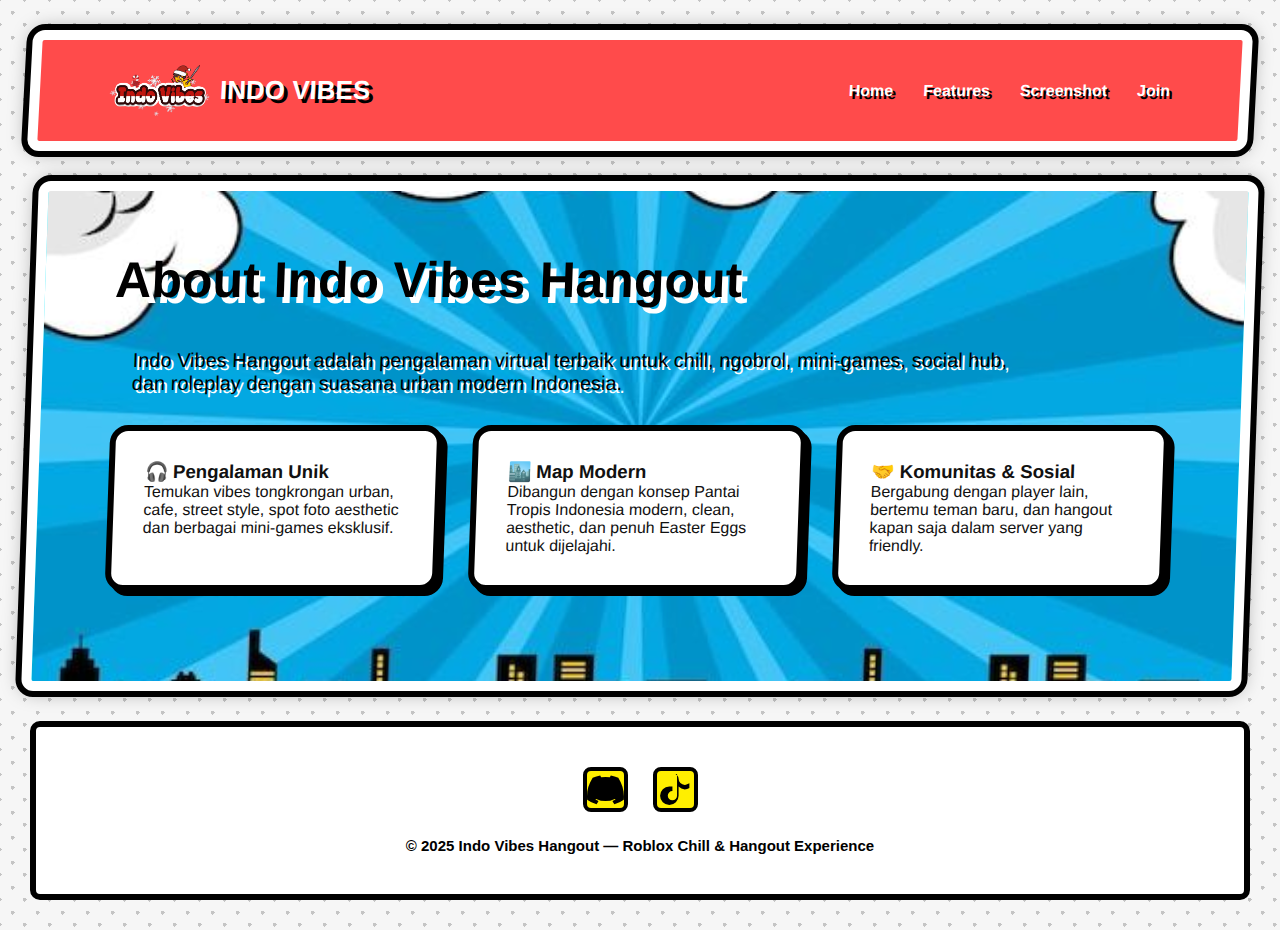
<file: about.html>
<!DOCTYPE html>
<html lang="id">
<head>
    <meta charset="UTF-8">
    <meta name="viewport" content="width=device-width, initial-scale=1.0">
    <title>About | Indo Vibes Hangout</title>
    <link rel="stylesheet" href="style.css">
</head>
<body>

<!-- HEADER -->
<header>
  <div class="logo">
    <img src="img/logo.png" alt="Logo">
    <span>INDO VIBES</span>
  </div>
    <nav>
        <a href="index.html">Home</a>
        <a href="feature.html">Features</a>
        <a href="screenshots.html">Screenshot</a>
        <a href="index.html">Join</a>
    </nav>
</header>

<!-- ABOUT SECTION -->
<section class="section about comic-panel">
    <h2 class="comic-title">About Indo Vibes Hangout</h2>

    <p class="section-subtext">
        Indo Vibes Hangout adalah pengalaman virtual terbaik untuk chill, ngobrol,
        mini-games, social hub, dan roleplay dengan suasana urban modern Indonesia.
    </p>

    <div class="cards">

        <div class="card comic-bubble">
            <h3>🎧 Pengalaman Unik</h3>
            <p>
                Temukan vibes tongkrongan urban, cafe, street style, spot foto aesthetic
                dan berbagai mini-games eksklusif.
            </p>
        </div>

        <div class="card comic-bubble">
            <h3>🏙️ Map Modern</h3>
            <p>
                Dibangun dengan konsep Pantai Tropis Indonesia modern, clean, aesthetic,
                dan penuh Easter Eggs untuk dijelajahi.
            </p>
        </div>

        <div class="card comic-bubble">
            <h3>🤝 Komunitas & Sosial</h3>
            <p>
                Bergabung dengan player lain, bertemu teman baru,
                dan hangout kapan saja dalam server yang friendly.
            </p>
        </div>

    </div>
</section>
<!-- FOOTER -->
<footer class="footer">
  <div class="social-icons">

    <!-- DISCORD ICON -->
    <a href="https://discord.com/invite/e4TXh7rYF8" class="icon">
      <svg viewBox="0 0 24 24">
        <path d="M20.317 4.369a19.791 19.791 0 00-4.885-1.515c-.21.37-.453.87-.62 1.266a18.27 18.27 0 00-5.61 0 12.64 12.64 0 00-.626-1.266 19.748 19.748 0 00-4.889 1.516C.533 9.202-.32 13.942.099 18.617a19.962 19.962 0 006.073 2.986c.486-.67.92-1.385 1.295-2.135a12.7 12.7 0 01-2.02-.985c.17-.122.338-.25.5-.382a14.1 14.1 0 0012.106 0c.163.133.331.26.5.382-.65.394-1.338.727-2.058.993.375.744.808 1.458 1.29 2.132a19.932 19.932 0 006.078-2.99c.5-5.243-.84-9.936-3.546-14.247z"/>
      </svg>
    </a>

    <!-- TIKTOK ICON -->
    <a href="https://www.tiktok.com/@indovibesroblox?_r=1&_t=ZS-91kUVa0ufvF" class="icon">
      <svg viewBox="0 0 24 24">
        <path d="M12 2c1.5 1 2 2 2 3a4 4 0 004 4c1 0 2-.5 3-1v3a6 6 0 01-3 1 8 8 0 01-4-2v6a6 6 0 11-6-6h2v3a3 3 0 103 3V2z"/>
      </svg>
    </a>
  </div>

  <p class="copyright">
    © 2025 Indo Vibes Hangout — Roblox Chill & Hangout Experience
  </p>
</footer>

</body>
</html>
</file>
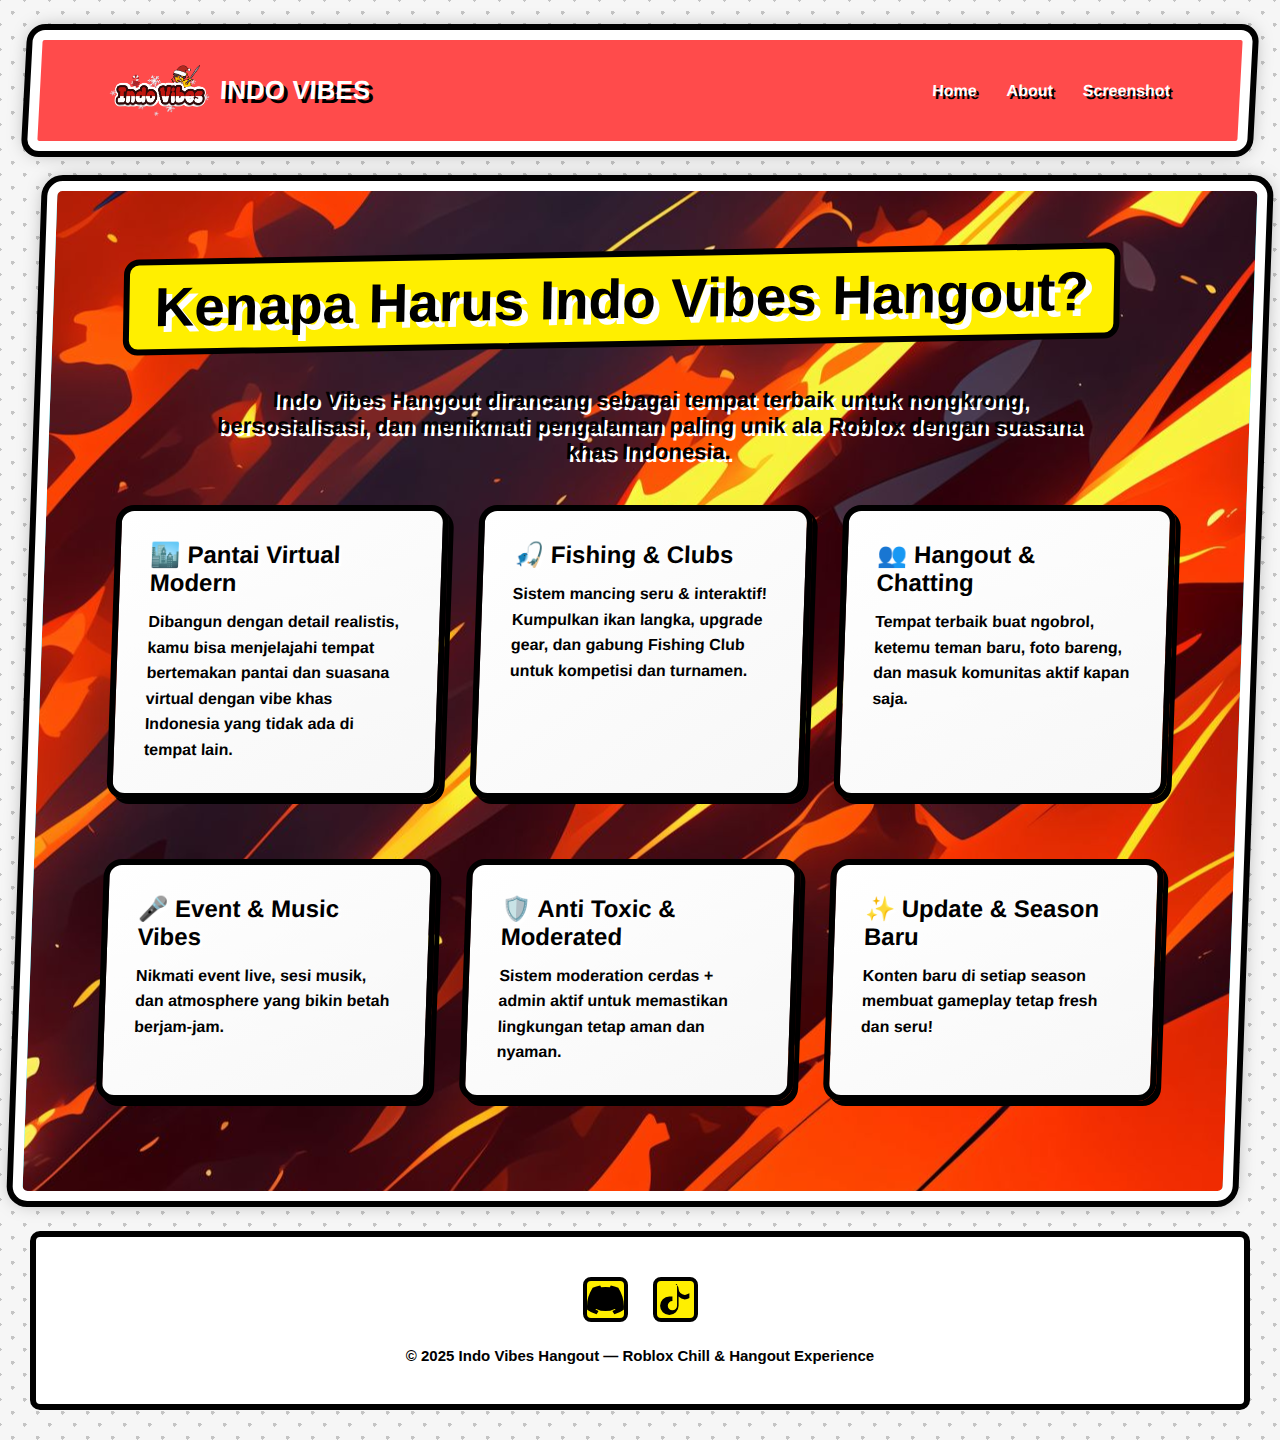
<file: feature.html>
<!DOCTYPE html>
<html lang="en">
<head>
<meta charset="UTF-8" />
<meta name="viewport" content="width=device-width, initial-scale=1.0" />
<title>Indo Vibes Hangout</title>
<link rel="stylesheet" href="style.css" />
</head>

<body>

<!-- HEADER -->
<header>
  <div class="logo">
  <img src="img/logo.png" alt="Logo">
  <span>INDO VIBES</span>
</div>
  <nav>
    <a href="index.html">Home</a>
    <a href="about.html">About</a>
    <a href="screenshots.html">Screenshot</a>
  </nav>
</header>

<!-- FEATURES SECTION -->
<section class="section" id="features">
  <h2>Kenapa Harus Indo Vibes Hangout?</h2>
  <p class="section-subtext">
    Indo Vibes Hangout dirancang sebagai tempat terbaik untuk nongkrong, bersosialisasi,
    dan menikmati pengalaman paling unik ala Roblox dengan suasana khas Indonesia.
  </p>

  <div class="cards">

    <div class="card">
      <h3>🏙️ Pantai Virtual Modern</h3>
      <p>
        Dibangun dengan detail realistis, kamu bisa menjelajahi tempat bertemakan pantai dan suasana virtual
        dengan vibe khas Indonesia yang tidak ada di tempat lain.
      </p>
    </div>

    <div class="card">
      <h3>🎣 Fishing & Clubs</h3>
      <p>
        Sistem mancing seru & interaktif! Kumpulkan ikan langka, upgrade gear,
        dan gabung Fishing Club untuk kompetisi dan turnamen.
      </p>
    </div>

    <div class="card">
      <h3>👥 Hangout & Chatting</h3>
      <p>
        Tempat terbaik buat ngobrol, ketemu teman baru, foto bareng,
        dan masuk komunitas aktif kapan saja.
      </p>
    </div>

    <div class="card">
      <h3>🎤 Event & Music Vibes</h3>
      <p>
        Nikmati event live, sesi musik, dan atmosphere yang bikin betah berjam-jam.
      </p>
    </div>

    <div class="card">
      <h3>🛡️ Anti Toxic & Moderated</h3>
      <p>
        Sistem moderation cerdas + admin aktif untuk memastikan lingkungan
        tetap aman dan nyaman.
      </p>
    </div>

    <div class="card">
      <h3>✨ Update & Season Baru</h3>
      <p>
        Konten baru di setiap season membuat gameplay tetap fresh dan seru!
      </p>
    </div>

  </div>
</section>
<footer class="footer">
  <div class="social-icons">

    <!-- DISCORD ICON -->
    <a href="https://discord.com/invite/e4TXh7rYF8" class="icon">
      <svg viewBox="0 0 24 24">
        <path d="M20.317 4.369a19.791 19.791 0 00-4.885-1.515c-.21.37-.453.87-.62 1.266a18.27 18.27 0 00-5.61 0 12.64 12.64 0 00-.626-1.266 19.748 19.748 0 00-4.889 1.516C.533 9.202-.32 13.942.099 18.617a19.962 19.962 0 006.073 2.986c.486-.67.92-1.385 1.295-2.135a12.7 12.7 0 01-2.02-.985c.17-.122.338-.25.5-.382a14.1 14.1 0 0012.106 0c.163.133.331.26.5.382-.65.394-1.338.727-2.058.993.375.744.808 1.458 1.29 2.132a19.932 19.932 0 006.078-2.99c.5-5.243-.84-9.936-3.546-14.247z"/>
      </svg>
    </a>

    <!-- TIKTOK ICON -->
    <a href="https://www.tiktok.com/@indovibesroblox?_r=1&_t=ZS-91kUVa0ufvF" class="icon">
      <svg viewBox="0 0 24 24">
        <path d="M12 2c1.5 1 2 2 2 3a4 4 0 004 4c1 0 2-.5 3-1v3a6 6 0 01-3 1 8 8 0 01-4-2v6a6 6 0 11-6-6h2v3a3 3 0 103 3V2z"/>
      </svg>
    </a>
  </div>

  <p class="copyright">
    © 2025 Indo Vibes Hangout — Roblox Chill & Hangout Experience
  </p>
</footer>
</body>
</html>
</file>
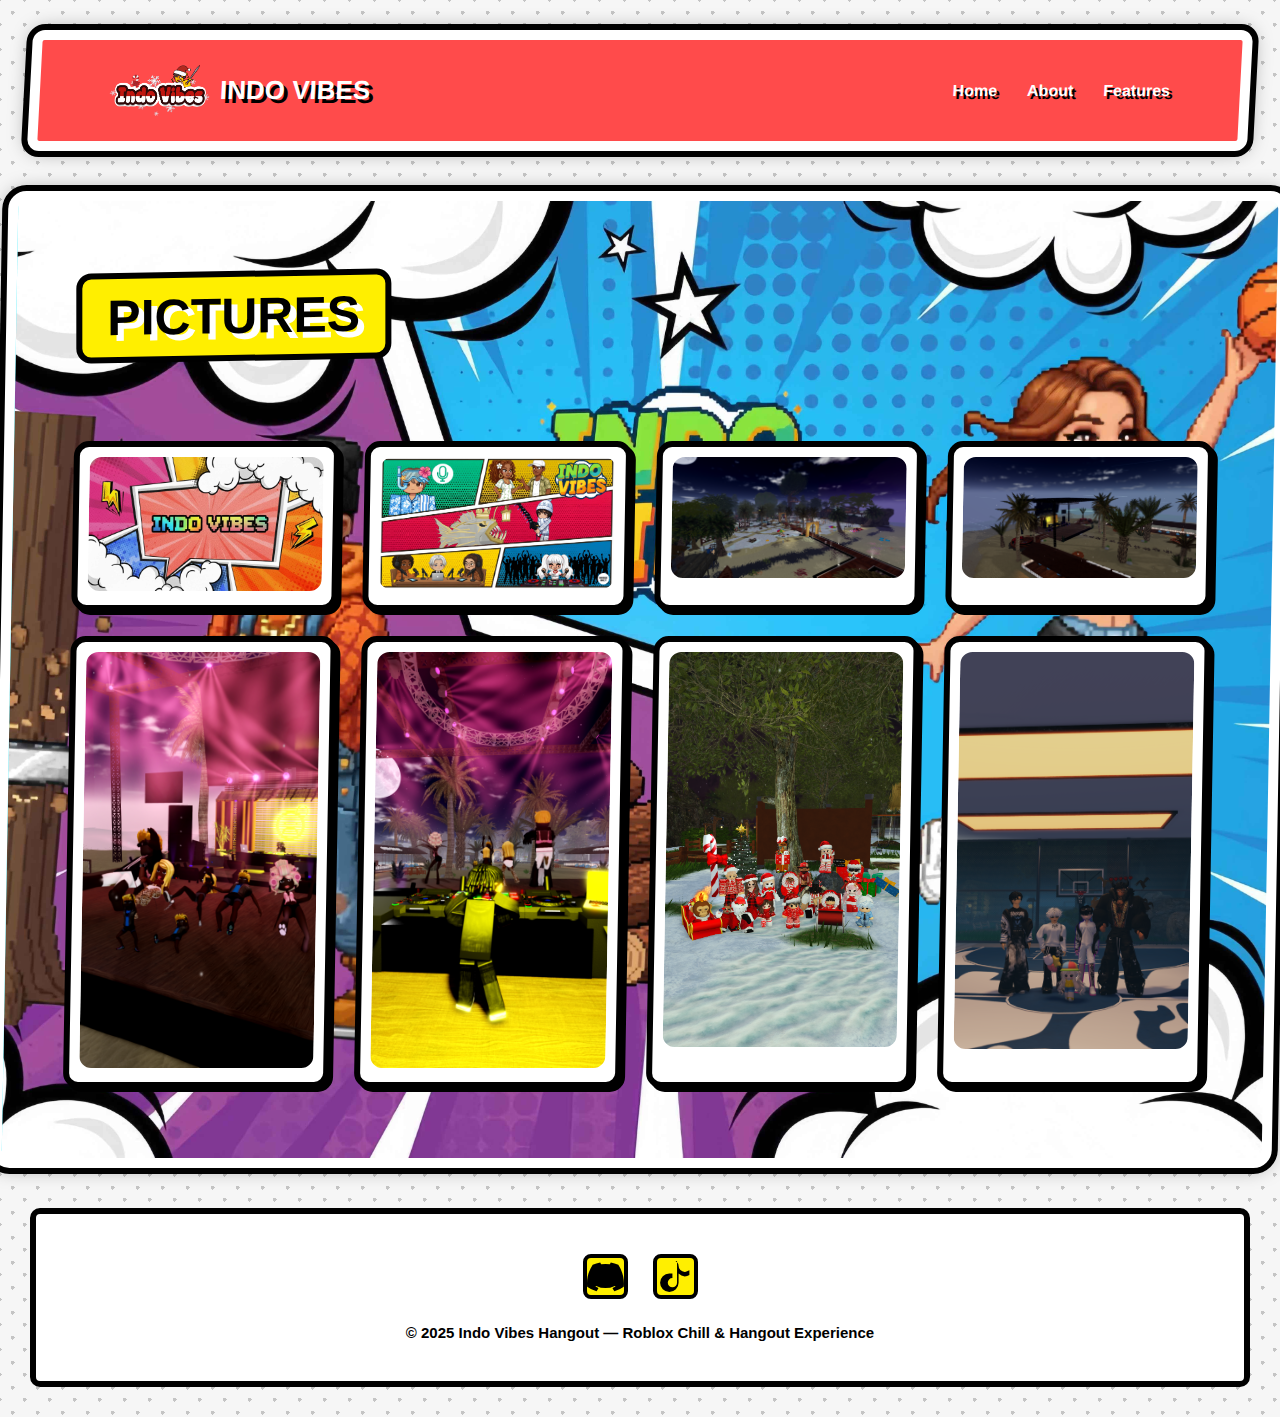
<file: screenshots.html>
<!DOCTYPE html>
<html lang="en">
<head>
  <meta charset="UTF-8">
  <meta name="viewport" content="width=device-width, initial-scale=1.0">
  <title>Screenshots | Indo Vibes Hangout</title>

  <link rel="stylesheet" href="style.css">
</head>
<body>

<header>
  <div class="logo">
  <img src="img/logo.png" alt="Logo">
  <span>INDO VIBES</span>
</div>
  
  <nav>
    <a href="index.html">Home</a>
    <a href="about.html" class="active">About</a>
    <a href="feature.html">Features</a>
  </nav>
</header>


<section id="screenshots">
  <h2>PICTURES</h2>
  <p class="subtitle"></p>

  <div class="screenshots-grid">


    <div class="shot">
      <img src="img/3.jpg" alt="Screenshot 2">
    </div>

    <div class="shot">
      <img src="img/2.jpg" alt="Screenshot 3">
    </div>

    <div class="shot">
      <img src="img/4.png" alt="Screenshot 3">
    </div>

    <div class="shot">
      <img src="img/5.png" alt="Screenshot 3">
    </div>

    <div class="shot">
      <img src="img/11.png" alt="Screenshot 3">
    </div>

    <div class="shot">
      <img src="img/8.png" alt="Screenshot 3">
    </div>

    <div class="shot">
      <img src="img/9.png" alt="Screenshot 3">
    </div>

    <div class="shot">
      <img src="img/10.png" alt="Screenshot 3">
    </div>

  </div>
  <!-- 🔥 FULLSCREEN VIEW -->
    <div id="imgPreview" class="preview" onclick="closePreview()">
        <img id="previewImg">
    </div>
</section>
<footer class="footer">
  <div class="social-icons">

    <!-- DISCORD ICON -->
    <a href="https://discord.com/invite/e4TXh7rYF8" class="icon">
      <svg viewBox="0 0 24 24">
        <path d="M20.317 4.369a19.791 19.791 0 00-4.885-1.515c-.21.37-.453.87-.62 1.266a18.27 18.27 0 00-5.61 0 12.64 12.64 0 00-.626-1.266 19.748 19.748 0 00-4.889 1.516C.533 9.202-.32 13.942.099 18.617a19.962 19.962 0 006.073 2.986c.486-.67.92-1.385 1.295-2.135a12.7 12.7 0 01-2.02-.985c.17-.122.338-.25.5-.382a14.1 14.1 0 0012.106 0c.163.133.331.26.5.382-.65.394-1.338.727-2.058.993.375.744.808 1.458 1.29 2.132a19.932 19.932 0 006.078-2.99c.5-5.243-.84-9.936-3.546-14.247z"/>
      </svg>
    </a>

    <!-- TIKTOK ICON -->
    <a href="https://www.tiktok.com/@indovibesroblox?_r=1&_t=ZS-91kUVa0ufvF" class="icon">
      <svg viewBox="0 0 24 24">
        <path d="M12 2c1.5 1 2 2 2 3a4 4 0 004 4c1 0 2-.5 3-1v3a6 6 0 01-3 1 8 8 0 01-4-2v6a6 6 0 11-6-6h2v3a3 3 0 103 3V2z"/>
      </svg>
    </a>
  </div>

  <p class="copyright">
    © 2025 Indo Vibes Hangout — Roblox Chill & Hangout Experience
  </p>
</footer>
</body>
</html>
</file>
<file: style.css>
/* =======================
   RESET
======================= */
* {
  margin: 0;
  padding: 0;
  box-sizing: border-box;
  font-family: "Poppins", sans-serif;
  text-decoration: none;
}

/* Import font komik */
@import url('https://fonts.googleapis.com/css2?family=Bangers&display=swap');

/* =======================
   BODY (Pop Art Style)
======================= */
body {
  background: #f6f6f6;
  color: #111;
  min-height: 100vh;
  background-image:
    radial-gradient(rgba(0,0,0,0.20) 2px, transparent 2px),
    radial-gradient(rgba(0,0,0,0.20) 2px, transparent 2px);
  background-size: 25px 25px;
  background-position: 0 0, 12px 12px;
}

/* =======================
   HERO SECTION
======================= */
.hero {
  position: relative;
  padding: 140px 60px;
  text-align: center;
  color: #fff;
  background: url("img/bckg.jpg");
  background-size: cover;
  background-position: center;
  background-repeat: no-repeat;
  border-radius: 20px;
  border: 10px solid #fff;
  box-shadow: 0 0 0 6px #000, 0 0 20px rgba(0,0,0,0.4);
  overflow: hidden;
}

/* animasi awan */
.hero::before,
.hero::after {
  content: "";
  position: absolute;
  top: 0;
  width: 130%;
  height: 100%;
  background: url("img/cloud.png") repeat-x;
  opacity: .35;
  animation: cloudMove 35s linear infinite;
}

.hero::after {
  animation-duration: 55s;
  opacity: .22;
}

@keyframes cloudMove {
  from { transform: translateX(-10%); }
  to   { transform: translateX(10%); }
}

/* judul komik */
.hero h1 {
  font-family: "Bangers", cursive;
  font-size: 75px;
  font-weight: 900;
  letter-spacing: 4px;
  color: #ffef00;
  -webkit-text-stroke: 6px #000;
  text-shadow:
    6px 6px 0 #000,
    -3px -3px 0 #fff,
    3px -3px 0 #fff,
    -3px 3px 0 #fff,
    3px 3px 0 #fff;
}

/* teks paragraf */
.hero p {
  font-size: 22px;
  font-weight: 700;
  background: rgba(0,0,0,0.45);
  padding: 8px 15px;
  border-radius: 8px;
  display: inline-block;
  border: 3px solid #fff;
  margin-top: 15px;
}

/* =======================
   COMIC BORDER STYLE
======================= */
section, header {
  border: 10px solid #fff;
  background: #ffef00;
  transform: skew(-3deg);
  margin: 30px;
  box-shadow: 0 0 0 6px #000, 0 0 20px rgba(0,0,0,0.4);
}

/* =======================
   HEADER
======================= */
header {
  display: flex;
  justify-content: space-between;
  align-items: center;
  padding: 25px 70px;
  background: #ff4b4b;
  border-radius: 12px;
}

.logo {
  display: flex;
  align-items: center;
  gap: 10px;
  font-size: 26px;
  font-weight: 900;
  color: #fff;
  text-shadow: 4px 4px 0 #000;
}

.logo img {
  width: 100px;
  height: auto;
}

/* =======================
   NAV
======================= */
nav {
  display: flex;
  gap: 30px;
  font-size: 16px;
  position: relative;
}

nav a {
  color: #fff;
  font-weight: 800;
  position: relative;
  text-shadow: 3px 3px 0 #000;
}

nav a::after {
  content: "";
  position: absolute;
  bottom: -6px;
  left: 0;
  height: 4px;
  width: 0;
  background: #000;
  transition: .3s;
}

nav a:hover::after {
  width: 100%;
}

/* =======================
   SECTIONS & TEXT
======================= */
section {
  padding: 60px 70px;
  background: #00e4fa;
  border-radius: 12px;
}

.section-subtext {
  margin-bottom: 30px;
  font-size: 20px;
  color: #000;
  text-shadow: 3px 3px 0 #fff;
  max-width: 900px;
  margin-left: 20px;
  text-align: left;
}

h2 {
  text-align: left;
  font-size: 45px;
  font-weight: 900;
  margin-bottom: 40px;
  color: #000;
  text-shadow: 6px 6px 0 #fff;
}

/* =======================
   CARD
======================= */
.card {
  background: #fff;
  padding: 30px;
  border: 6px solid #000;
  border-radius: 15px;
  transition: .3s;
  margin-bottom: 30px;
  box-shadow: 4px 4px 0 #000;
  position: relative;
}

.card:hover {
  transform: translateY(-5px) rotate(-2deg);
}

/* =======================
   GRID
======================= */
.cards {
  display: grid;
  grid-template-columns: repeat(auto-fit,minmax(280px,1fr));
  gap: 30px;
}

/* =======================
   BUTTON (Comic button)
======================= */
.btn {
  margin-top: 40px;
  padding: 17px 40px;
  border-radius: 8px;
  font-size: 22px;
  background: #ffef00;
  color: #000;
  font-weight: 900;
  display: inline-block;
  border: 6px solid #000;
  cursor: pointer;
  letter-spacing: 1px;
  box-shadow: 5px 5px 0 #000;
  transition: .2s;
}

.btn:hover {
  transform: translate(-3px,-3px);
  box-shadow: 8px 8px 0 #000;
}

/* =======================
   FOOTER
======================= */
.footer {
  padding: 40px;
  text-align: center;
  color: #000;
  font-weight: 700;
  background: #fff;
  border: 6px solid #000;
  margin: 30px;
  border-radius: 10px;
  font-size: 15px;
}

/* =======================
   ICONS
======================= */
.social-icons {
  display: flex;
  justify-content: center;
  gap: 25px;
  margin-bottom: 25px;
}

.icon {
  width: 45px;
  height: 45px;
  border-radius: 8px;
  background: #ffef00;
  border: 4px solid #000;
  transition: .3s;
}

.icon:hover {
  transform: scale(1.2);
}

/* =========================
   SCREENSHOTS
========================= */
/* =========================
   SCREENSHOTS SECTION
========================= */
#screenshots {
  background:
    url("img/1.jpg"),
    #00e4fa;
  background-size: cover;
  background-position: center;
  background-repeat: no-repeat;
  padding: 70px 60px;

  border: 10px solid #fff;
  transform: skew(-1deg);
  border-radius: 18px;
  box-shadow: 0 0 0 6px #000,
              0 0 20px rgba(0,0,0,0.4);
  margin: 40px auto;
}

/* Title comic pop-art */
#screenshots h2 {
  text-align: center;
  font-size: 50px;
  font-weight: 900;
  color: #000;
  text-shadow: 6px 6px 0 #fff;
  display: inline-block;
  background: #ffef00;
  border: 6px solid #000;
  padding: 10px 25px;
  border-radius: 15px;
  transform: rotate(-1deg);
  margin-bottom: 40px;
}

.screenshots-grid {
  display: grid;
  grid-template-columns: repeat(auto-fit,minmax(260px,1fr));
  gap: 25px;
  margin-top: 40px;
  align-items: stretch;
}

/* Comic frame */
.shot {
  padding: 10px;
  background: #fff;
  border: 6px solid #000;
  border-radius: 15px;
  transition: .3s;
  box-shadow: 4px 4px 0 #000;
  cursor: pointer;
}

.shot:hover {
  transform: rotate(-3deg) scale(1.07);
  box-shadow: 7px 7px 0 #000;
}

/* Image style */
.shot img {
  width: 100%;
  border-radius: 12px;
  transition: .3s;
}

.shot img:hover {
  transform: scale(1.1);
  filter: brightness(1.25);
}

/* FULLSCREEN PREVIEW */
.preview {
  position: fixed;
  inset: 0;
  background: rgba(0,0,0,0.9);
  display: flex;
  justify-content: center;
  align-items: center;
  z-index: 999;
  visibility: hidden;
  opacity: 0;
  transition: .35s ease;
}

.preview.active {
  visibility: visible;
  opacity: 1;
}

.preview img {
  width: 75%;
  max-width: 800px;
  border: 10px solid #fff;
  box-shadow: 0 0 35px #fff;
  animation: zoomComic .5s ease;
}

/* zoom pop animation */
@keyframes zoomComic {
  0% {
    transform: scale(0.3) rotate(5deg);
    opacity: 0;
  }
  100% {
    transform: scale(1);
    opacity: 1;
  }
}

/* =====================
   FULL SCREEN PREVIEW
===================== */
.preview {
  position: fixed;
  inset: 0;
  background: rgba(0,0,0,0.90);
  display: flex;
  justify-content: center;
  align-items: center;
  z-index: 999;
  visibility: hidden;
  opacity: 0;
  transition: .35s ease;
}

.preview.active {
  visibility: visible;
  opacity: 1;
}

.preview img {
  width: 75%;
  max-width: 900px;
  border: 8px solid #fff;
  animation: zoomIn .5s ease;
  box-shadow: 0 0 35px #fff;
}

@keyframes zoomIn {
  0% {
    transform: scale(0.3) rotate(8deg);
    opacity: 0;
  }
  100% {
    transform: scale(1);
    opacity: 1;
  }
}

/* =======================
   RESPONSIVE
======================= */
@media (max-width: 768px) {
  header { padding: 25px; }
  .logo { font-size: 20px; }
  section { padding: 45px 25px; }
}

.comic-panel {
    border: 10px solid #fff;

    background:
      url("img/bck2.jpg"),
      #00e4fa;

    background-size: cover;
    background-position: center;
    background-repeat: no-repeat;

    transform: skew(-2deg);
    box-shadow: 0 0 0 6px #000, 0 0 20px rgba(0,0,0,0.4);
}

.comic-title {
    text-shadow: 6px 6px 0 #fff;
    font-size: 50px;
    font-weight: 900;
}

.comic-bubble {
    border-radius: 18px;
    box-shadow: 5px 5px 0 #000;
    transition: .2s;
}

.comic-bubble:hover {
    transform: scale(1.03) rotate(-2deg);
}

/* =========================
   FEATURES SECTION
========================= */
#features {
  background:
    url("img/bck3.jpg"),
    #00e4fa;
  background-size: cover;
  background-position: center;
  background-repeat: no-repeat;

  border: 10px solid #fff;
  transform: skew(-2deg);
  box-shadow: 0 0 0 6px #000, 0 0 20px rgba(0,0,0,0.4);
  border-radius: 15px;

  padding: 60px 70px;
}

/* Title lebih komik */
#features h2 {
  font-size: 55px;
  font-weight: 900;
  margin-bottom: 40px;
  color: #000;
  text-align: center;
  text-shadow: 6px 6px 0 #fff;
  transform: rotate(-1deg);
  background: #ffef00;
  border: 6px solid #000;
  display: inline-block;
  padding: 10px 25px;
  border-radius: 15px;
}

/* Text intro */
#features .section-subtext {
  font-size: 22px;
  font-weight: 700;
  text-align: center;
  max-width: 900px;
  margin: 0 auto 40px;
  color: #000;
  text-shadow: 3px 3px 0 #fff;
}

/* Comic Cards */
#features .card {
  background:
    linear-gradient(145deg, #ffffff, #f7f7f7);
  border: 6px solid #000;
  border-radius: 18px;
  padding: 30px;
  box-shadow: 5px 5px 0 #000;
  transition: .25s;
  position: relative;
}

#features .card:hover {
  transform: scale(1.03) rotate(-2deg);
  box-shadow: 8px 8px 0 #000;
}

/* Card title comic style */
#features .card h3 {
  font-size: 24px;
  font-weight: 900;
  margin-bottom: 12px;
  text-shadow: 3px 3px 0 #fff;
  color: #000;
}

/* Card text */
#features .card p {
  font-size: 16px;
  line-height: 1.6;
  font-weight: 600;
  color: #000;
}

/* =======================
   FIX FULL RESPONSIVE FINAL
======================= */
@media(max-width: 768px) {

  * {
    max-width: 100%;
  }

  body {
    overflow-x: hidden !important;
    padding: 0;
  }

  header,
  section,
  #screenshots,
  #features,
  .comic-panel {
    margin: 10px;
    padding: 18px;
    transform: none !important; /* Remove skew */
  }

  /* NAV */
  nav {
    flex-wrap: wrap;
    gap: 10px;
    text-align: center;
  }

  nav a {
    font-size: 14px;
  }

  /* HERO */
  .hero {
    padding: 50px 20px !important;
    border-width: 4px;
  }

  .hero h1 {
    font-size: 32px !important;
    -webkit-text-stroke: 2px #000;
    text-shadow: 2px 2px 0 #000;
  }

  .hero p {
    font-size: 14px;
    padding: 5px 8px;
  }

  /* TEXT */
  h2 {
    font-size: 26px !important;
    text-align: center;
  }

  .section-subtext {
    font-size: 14px;
    text-align: center;
    margin-left: 0;
  }

  /* GRID (Cards & Screenshot grid) */
  .cards,
  .screenshots-grid {
    grid-template-columns: repeat(auto-fit,minmax(160px,1fr));
    gap: 12px;
  }

  /* CARD */
  .card {
    padding: 15px;
    font-size: 14px;
  }

  /* BUTTON */
  .btn {
    width: 100%;
    font-size: 16px;
    padding: 12px;
  }

  /* SCREENSHOTS IMAGE */
  .shot img {
    border-radius: 6px;
    width: 100%;
    height: auto;
  }

  /* FOOTER */
  .footer {
    margin: 10px;
    font-size: 12px;
    padding: 15px;
  }
}

/* Extra small devices */
@media(max-width: 480px) {
  .hero h1 {
    font-size: 24px !important;
  }

  nav {
    font-size: 12px;
  }

  .logo img {
    width: 45px;
  }
}

/* Fix tombol tidak bisa diklik */
.btn, button, a.btn {
  position: relative;
  z-index: 9999;
}

/* Fix elemen yang nutupin klik */
section, header, #screenshots, #features, .comic-panel {
  position: relative;
  z-index: 1;
  transform-origin: center;
}

*, section, header {
  pointer-events: auto !important;
}

.hero::before,
.hero::after {
  pointer-events: none !important;
}
</file>
